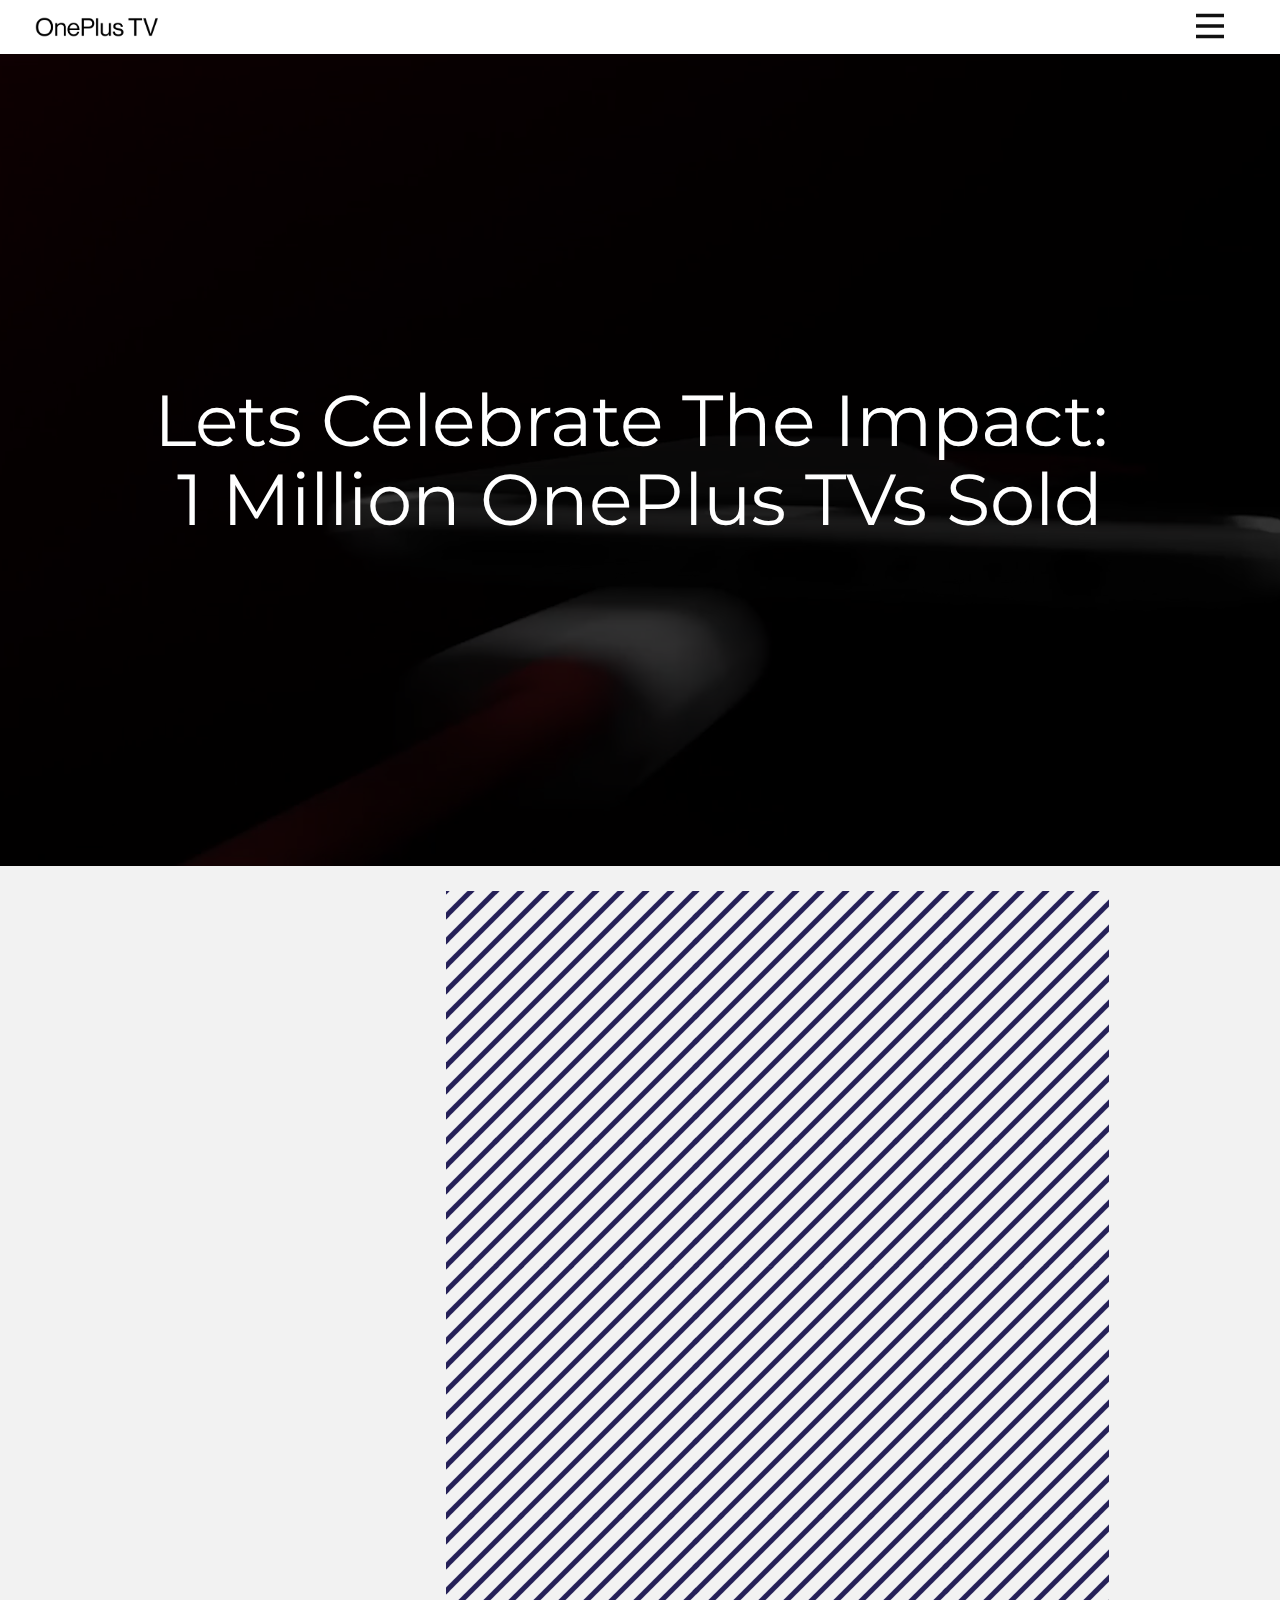
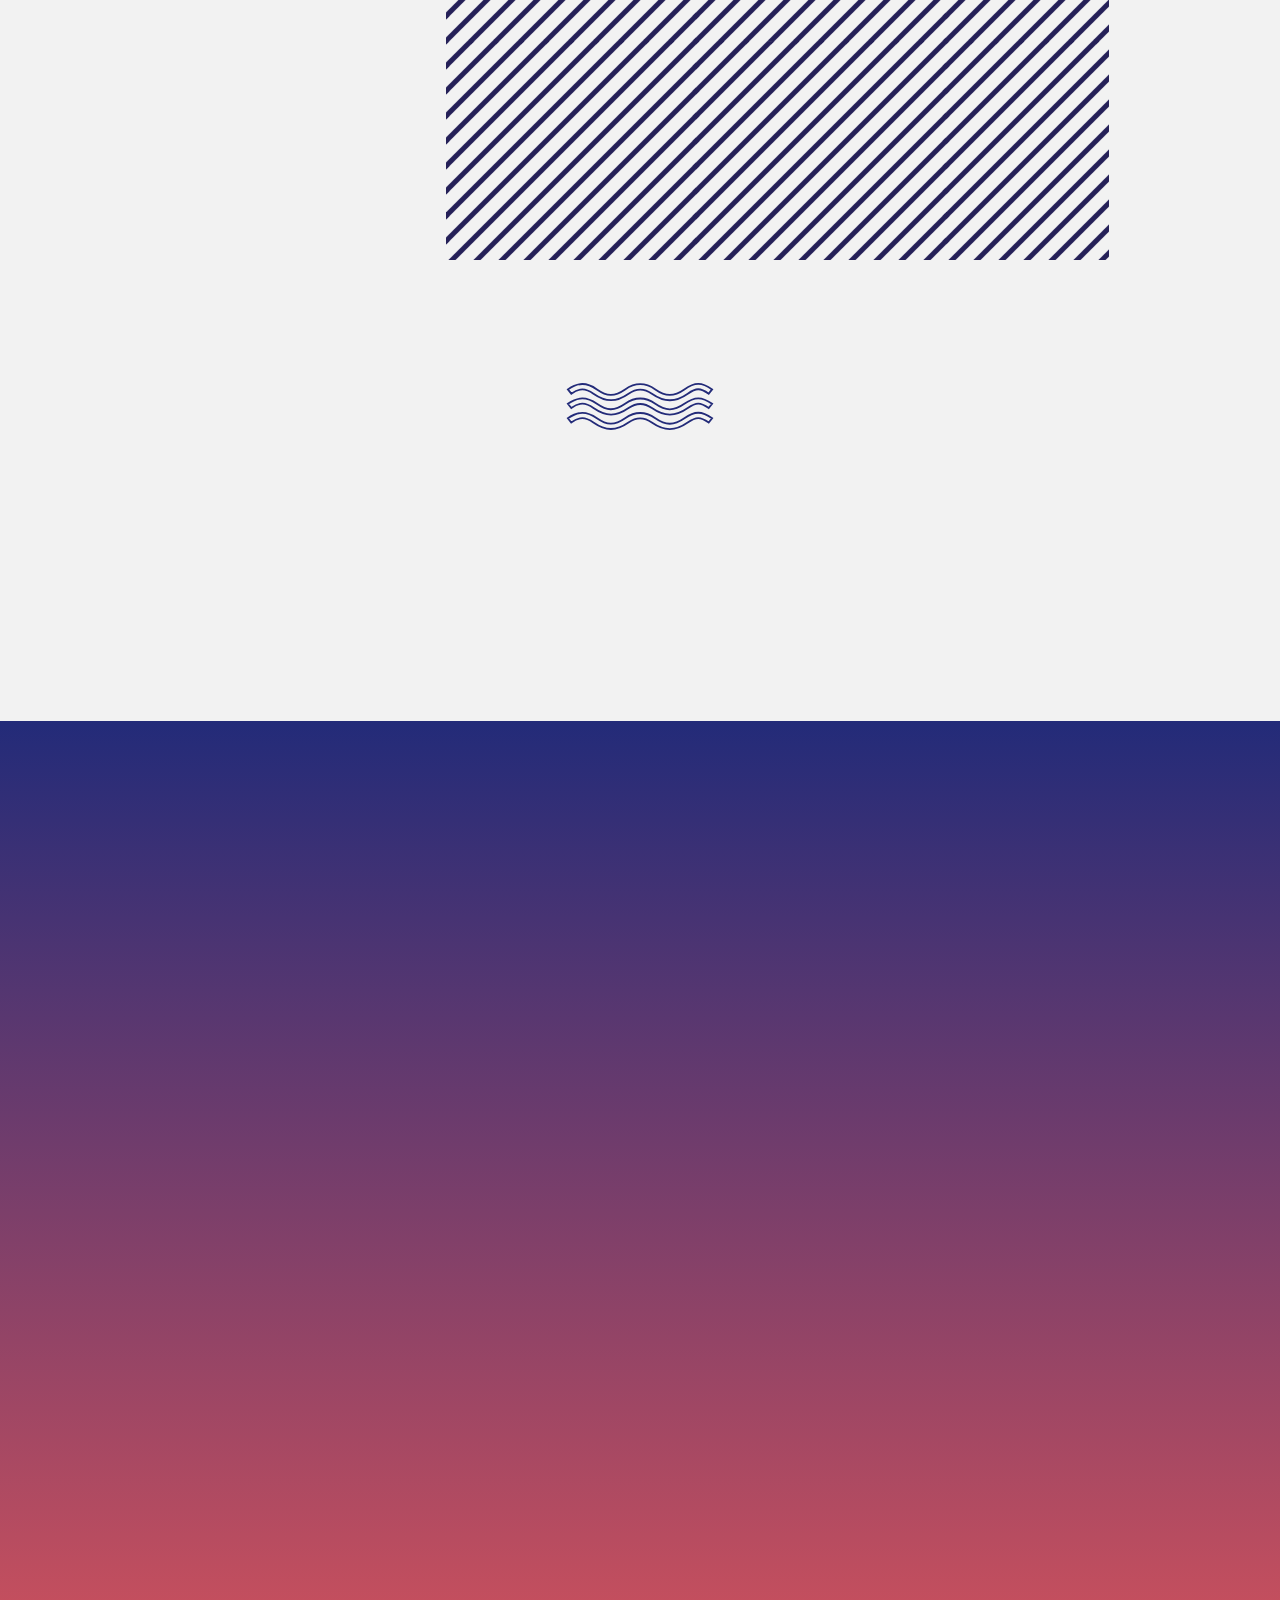
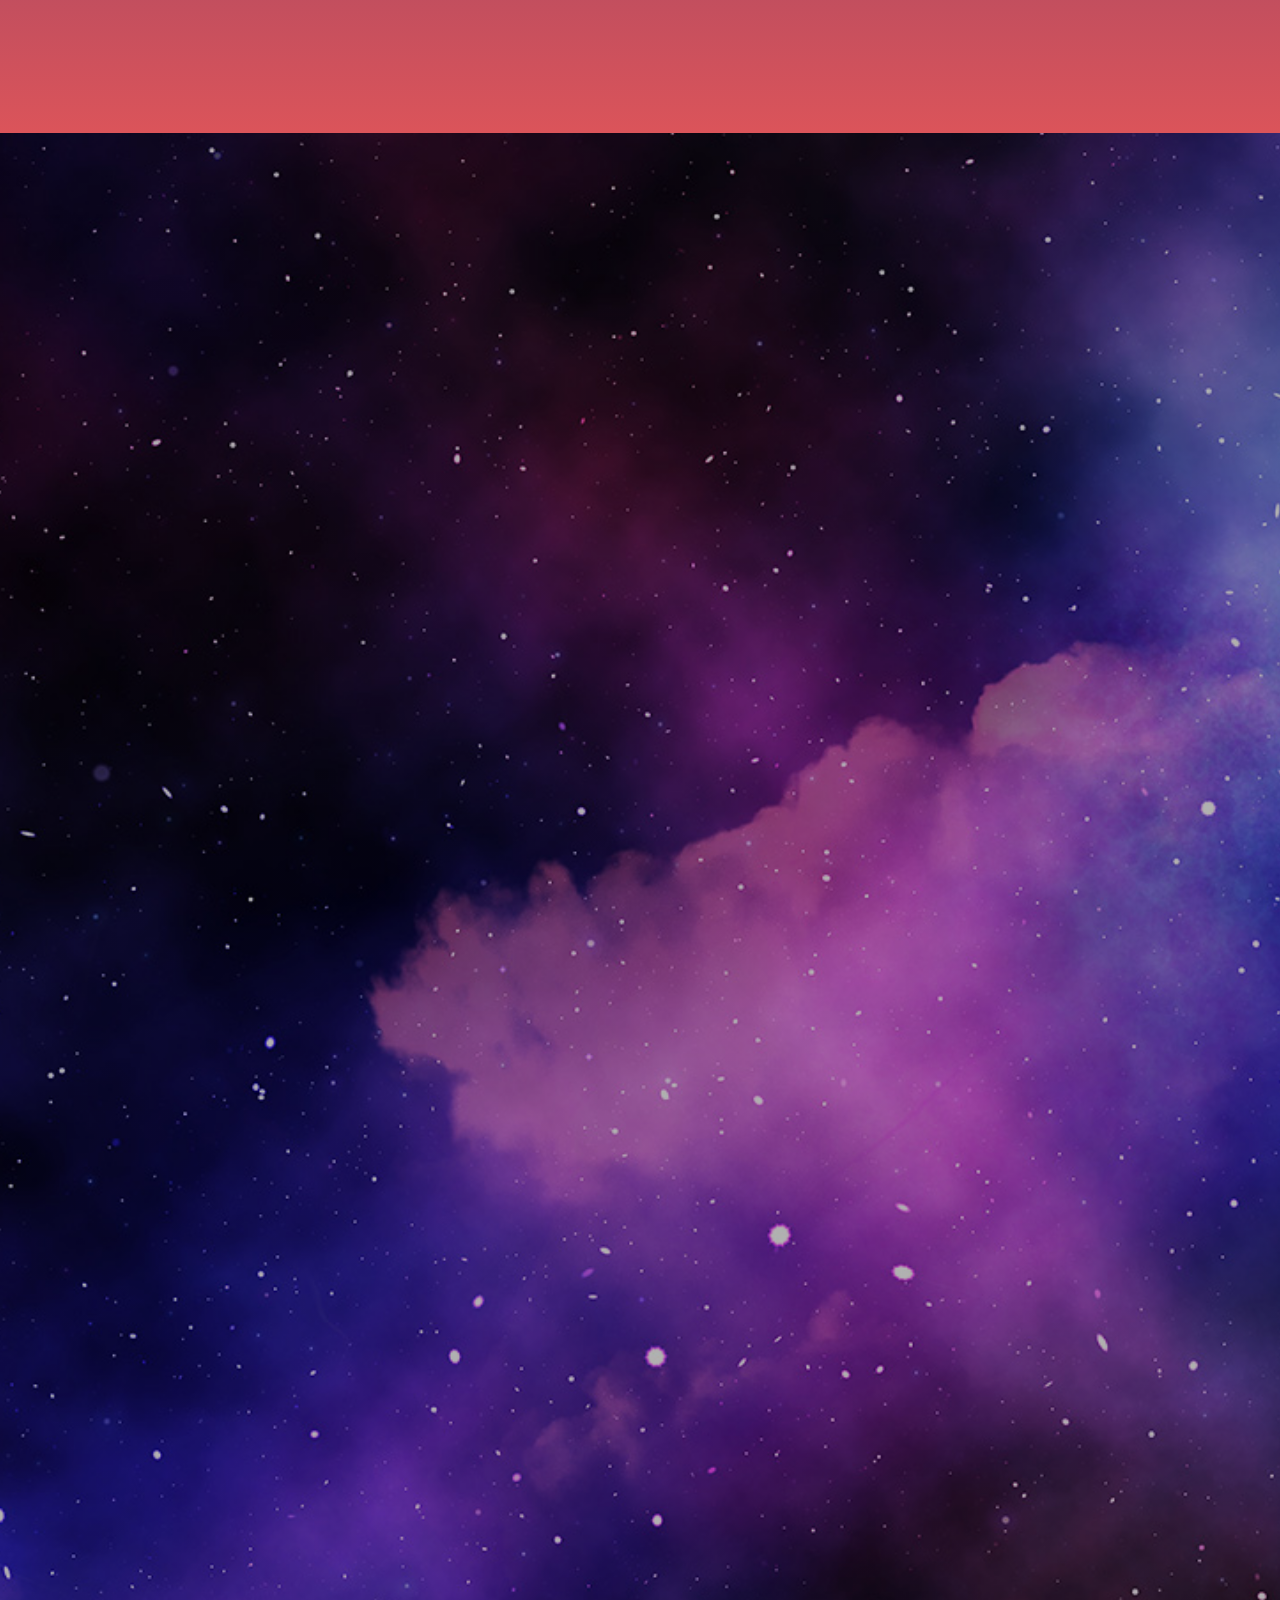
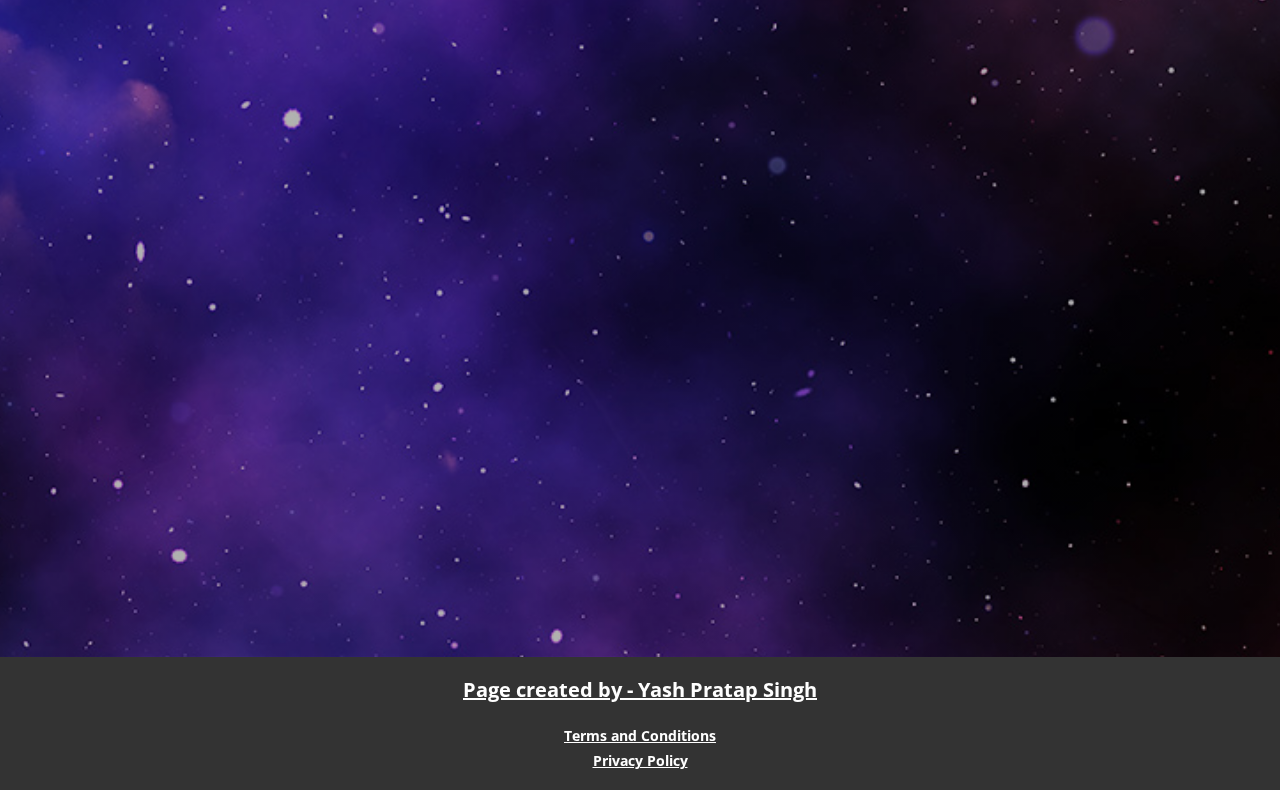
<file: index.html>
<!DOCTYPE html>
<html style="font-size: 16px;"><head>
    <meta name="viewport" content="width=device-width, initial-scale=1.0">
    <meta charset="utf-8">
    <meta name="keywords" content="OnePlus, TV, contest, million sales, oneplus, oneplus tv">
    <meta name="description" content="OnePlus TV hit 1 Million sales all over India, uniting several homes and families, and became a part of many movie nights and get-togethers.&nbsp;
A Television is the modern fireplace of a smart and connected family, where people gather to have fun and spend leisure time and we are proud to say that we have had a part in upgrading the entertainment experience of a million customers in India.&nbsp;
Now it's time to payback for the love from our highly supportive and brilliant community.&nbsp;">
    <meta name="page_type" content="np-template-header-footer-from-plugin">
    <title>One Million OnePlus TVs</title>
    <link rel="stylesheet" href="nicepage.css" media="screen">
<link rel="stylesheet" href="One-Million-OnePlus-TVs.css" media="screen">
    <script class="u-script" type="text/javascript" src="jquery.js" defer=""></script>
    <script class="u-script" type="text/javascript" src="nicepage.js" defer=""></script>
    <meta name="generator" content="Nicepage 4.8.2, nicepage.com">
    <meta property="og:title" content="OnePlus TV One Million Contest">
    <meta property="og:image" content="images/Screenshot2022-04-20070836.png">
    <link id="u-theme-google-font" rel="stylesheet" href="https://fonts.googleapis.com/css?family=Montserrat:100,100i,200,200i,300,300i,400,400i,500,500i,600,600i,700,700i,800,800i,900,900i|Open+Sans:300,300i,400,400i,500,500i,600,600i,700,700i,800,800i">
    <link id="u-page-google-font" rel="stylesheet" href="https://fonts.googleapis.com/css?family=Montserrat:100,100i,200,200i,300,300i,400,400i,500,500i,600,600i,700,700i,800,800i,900,900i|Montserrat:100,100i,200,200i,300,300i,400,400i,500,500i,600,600i,700,700i,800,800i,900,900i">
    
    
    
    
    
    <script type="application/ld+json">{
		"@context": "http://schema.org",
		"@type": "Organization",
		"name": "",
		"logo": "images/OnePlusTVLogo.png"
}</script>
    <meta name="theme-color" content="#232b79">
    <meta property="og:description" content="OnePlus TV hit 1 Million sales all over India, uniting several homes and families, and became a part of many movie nights and get-togethers.&nbsp;
A Television is the modern fireplace of a smart and connected family, where people gather to have fun and spend leisure time and we are proud to say that we have had a part in upgrading the entertainment experience of a million customers in India.&nbsp;
Now it's time to payback for the love from our highly supportive and brilliant community.&nbsp;">
    <meta property="og:type" content="website">
  </head>
  <body data-home-page="One-Million-OnePlus-TVs.html" data-home-page-title="One Million OnePlus TVs" class="u-body u-xl-mode"><header class="u-clearfix u-header" id="sec-a184"><div class="u-clearfix u-sheet u-sheet-1">
        <nav class="u-menu u-menu-one-level u-offcanvas u-offcanvas-shift u-menu-1" data-responsive-from="XL">
          <div class="menu-collapse" style="font-size: 1rem; letter-spacing: 0px; font-weight: 700; text-transform: uppercase;">
            <a class="u-button-style u-custom-active-border-color u-custom-active-color u-custom-border u-custom-border-color u-custom-borders u-custom-hover-border-color u-custom-hover-color u-custom-left-right-menu-spacing u-custom-padding-bottom u-custom-text-active-color u-custom-text-color u-custom-text-hover-color u-custom-top-bottom-menu-spacing u-nav-link u-text-active-palette-1-base u-text-hover-palette-2-base" href="#" style="font-size: calc(1em + 12px); padding: 6px 8px;">
              <svg class="u-svg-link" viewBox="0 0 24 24"><use xmlns:xlink="http://www.w3.org/1999/xlink" xlink:href="#menu-hamburger"></use></svg>
              <svg class="u-svg-content" version="1.1" id="menu-hamburger" viewBox="0 0 16 16" x="0px" y="0px" xmlns:xlink="http://www.w3.org/1999/xlink" xmlns="http://www.w3.org/2000/svg"><g><rect y="1" width="16" height="2"></rect><rect y="7" width="16" height="2"></rect><rect y="13" width="16" height="2"></rect>
</g></svg>
            </a>
          </div>
          <div class="u-custom-menu u-nav-container">
            <ul class="u-nav u-spacing-30 u-unstyled u-nav-1"><li class="u-nav-item"><a class="u-border-2 u-border-active-palette-1-base u-border-grey-90 u-border-hover-palette-1-base u-border-no-left u-border-no-right u-border-no-top u-button-style u-nav-link u-text-active-palette-1-base u-text-grey-90 u-text-hover-palette-1-base" href="One-Million-OnePlus-TVs.html" style="padding: 10px 0px;">One Million OnePlus TVs</a>
</li><li class="u-nav-item"><a class="u-border-2 u-border-active-palette-1-base u-border-grey-90 u-border-hover-palette-1-base u-border-no-left u-border-no-right u-border-no-top u-button-style u-nav-link u-text-active-palette-1-base u-text-grey-90 u-text-hover-palette-1-base" href="One-Million-OnePlus-TVs.html#sec-227e" data-page-id="85130137" style="padding: 10px 0px;">Our Legacy</a>
</li><li class="u-nav-item"><a class="u-border-2 u-border-active-palette-1-base u-border-grey-90 u-border-hover-palette-1-base u-border-no-left u-border-no-right u-border-no-top u-button-style u-nav-link u-text-active-palette-1-base u-text-grey-90 u-text-hover-palette-1-base" href="One-Million-OnePlus-TVs.html#carousel_4b76" data-page-id="85130137" style="padding: 10px 2px 10px 0px;">Participate</a>
</li></ul>
          </div>
          <div class="u-custom-menu u-nav-container-collapse">
            <div class="u-black u-container-style u-inner-container-layout u-opacity u-opacity-95 u-sidenav">
              <div class="u-inner-container-layout u-sidenav-overflow">
                <div class="u-menu-close"></div>
                <ul class="u-align-center u-nav u-popupmenu-items u-unstyled u-nav-2"><li class="u-nav-item"><a class="u-button-style u-nav-link" href="One-Million-OnePlus-TVs.html">One Million OnePlus TVs</a>
</li><li class="u-nav-item"><a class="u-button-style u-nav-link" href="One-Million-OnePlus-TVs.html#sec-227e" data-page-id="85130137">Our Legacy</a>
</li><li class="u-nav-item"><a class="u-button-style u-nav-link" href="One-Million-OnePlus-TVs.html#carousel_4b76" data-page-id="85130137">Participate</a>
</li></ul>
              </div>
            </div>
            <div class="u-black u-menu-overlay u-opacity u-opacity-70"></div>
          </div>
        </nav>
        <a href="https://www.oneplus.in/tv" class="u-image u-logo u-image-1" data-image-width="1362" data-image-height="288" title="oneplustv" target="_blank">
          <img src="images/OnePlusTVLogo.png" class="u-logo-image u-logo-image-1">
        </a>
      </div></header> 
    <section class="u-align-center u-clearfix u-shading u-uploaded-video u-video u-section-1" id="carousel_5ad0" src="">
      <div class="u-background-video u-expanded" style="filter: brightness(0.2);">
        <div class="embed-responsive">
          <video class="embed-responsive-item" data-autoplay="1" loop="" muted="" autoplay="autoplay" playsinline="">
            <source src="files/rcc_pc.mp4" type="video/mp4">
            <p>Your browser does not support HTML5 video.</p>
          </video>
        </div>
      </div>
      <div class="u-clearfix u-sheet u-valign-middle u-sheet-1">
        <h1 class="infinite u-custom-font u-font-montserrat u-text u-title u-text-1"> Lets Celebrate The Impact:&nbsp;<br>1 Million OnePlus TVs Sold
        </h1>
      </div>
    </section>
    <section class="u-align-right u-clearfix u-grey-5 u-section-2" id="sec-227e">
      <div class="u-clearfix u-sheet u-sheet-1">
        <div class="u-align-left u-container-style u-group u-image u-image-tiles u-image-1">
          <div class="u-container-layout u-container-layout-1"></div>
        </div>
        <div class="u-list u-list-1">
          <div class="u-repeater u-repeater-1">
            <div class="u-align-left u-container-style u-list-item u-radius-6 u-repeater-item u-shape-round u-white u-list-item-1" data-animation-name="customAnimationIn" data-animation-duration="1000" data-animation-direction="" data-animation-delay="250">
              <div class="u-container-layout u-similar-container u-container-layout-2">
                <h5 class="u-text u-text-default u-text-1" data-animation-name="customAnimationIn" data-animation-duration="1000" data-animation-direction=""> Dear community members</h5>
                <p class="u-text u-text-2" data-animation-name="customAnimationIn" data-animation-duration="1000">OnePlus TV hit 1 Million sales all over India, uniting several homes and families, and became a part of many movie nights and get-togethers.&nbsp;<br>A Television is the modern fireplace of a smart and connected family, where people gather to have fun and spend leisure time and we are proud to say that we have had a part in upgrading the entertainment experience of a million customers in India.&nbsp;<br><b>Now it's time to payback for the love from our highly supportive and brilliant community.&nbsp;</b>
                </p>
              </div>
            </div>
          </div>
        </div>
        <img class="u-expanded-width u-image u-image-round u-preserve-proportions u-radius-10 u-image-2" src="images/Screenshot2022-04-20070836.png?rand=5409" data-image-width="1332" data-image-height="576" data-animation-name="customAnimationIn" data-animation-duration="1000">
        <h2 class="u-align-center u-text u-text-3" data-animation-name="customAnimationIn" data-animation-duration="1000" data-animation-delay="500">Imagination and Intelligence</h2>
        <div class="u-align-center u-border-2 u-border-palette-1-base u-preserve-proportions u-shape u-shape-svg u-text-grey-5 u-shape-1">
          <svg class="u-svg-link" preserveAspectRatio="none" viewBox="0 0 160 50" style=""><use xmlns:xlink="http://www.w3.org/1999/xlink" xlink:href="#svg-7408"></use></svg>
          <svg class="u-svg-content" viewBox="-1 -1 162 52" x="0px" y="0px" id="svg-7408" style="enable-background:new 0 0 160 50;"><path d="M133,26.7c-13.9,9.7-25.8,9.7-39.8,0c-9.1-6.3-16.8-6.3-25.9,0c-13.8,9.6-25.1,9.6-38.9,0c-9.2-6.4-15.4-6.4-24.6,0L0,22
	c11.2-7.8,20.6-8.1,32.2,0c11,7.6,19,8.5,31.3,0c11.6-8.1,22.4-7.7,33.5,0c11.4,8,20.3,8.3,32.2,0c11.6-8.1,19.2-8.1,30.8,0
	l-3.8,4.7C146.9,20.2,142.3,20.2,133,26.7z M133,10.8c-13.9,9.7-25.8,9.7-39.8,0c-9.1-6.3-16.8-6.3-25.9,0
	c-13.8,9.6-25.1,9.6-38.9,0c-9.2-6.4-15.4-6.4-24.6,0L0,6.1c11.2-7.8,20.6-8.1,32.2,0c11,7.6,19,8.5,31.3,0C75.1-2,85.9-1.6,97,6.1
	c11.4,8,20.3,8.3,32.2,0C140.8-2,148.4-2,160,6.1l-3.8,4.7C146.9,4.3,142.3,4.3,133,10.8z M32.2,38c11,7.6,19,8.5,31.3,0
	c11.6-8.1,22.4-7.7,33.5,0c11.4,8,20.3,8.3,32.2,0c11.6-8.1,19.2-8.1,30.8,0l-3.8,4.7c-9.3-6.5-13.9-6.5-23.3,0
	c-13.9,9.7-25.8,9.7-39.8,0c-9.1-6.3-16.8-6.3-25.9,0c-13.8,9.6-25.1,9.6-38.9,0c-9.2-6.4-15.4-6.4-24.6,0L0,38
	C11.2,30.2,20.6,29.9,32.2,38z"></path></svg>
        </div>
        <p class="u-align-center u-text u-text-4" data-animation-name="customAnimationIn" data-animation-duration="1000" data-animation-delay="750"> Our journey began from the launch of the Q1 series in September 2019, and since then we have expanded our product line to 5 different series and launched a total of 13 TVs. All of this wouldn’t have been possible without your love and support. We have had several OnePlus TV contest in the past, including <a href="https://forums.oneplus.com/threads/design-contest-turn-your-oneplus-tv-passion-into-everyday-accessories.1468728/" class="u-active-none u-border-none u-btn u-button-style u-hover-none u-none u-text-palette-1-base u-btn-1">Merch Design contest</a>, <a href="https://forums.oneplus.com/threads/winners-announced-global-contest-shot-for-oneplus-tv-colours.1450051/" class="u-active-none u-border-none u-btn u-button-style u-hover-none u-none u-text-palette-1-base u-btn-2">Shot for OnePlus TV</a>, <a href="https://forums.oneplus.com/threads/in-only-oneplus-tv-y1s-and-y1s-edge-guessthespecs-winner-announced.1544534/" class="u-active-none u-border-none u-btn u-button-style u-hover-none u-none u-text-palette-1-base u-btn-3">#GuessTheSpecs challenge</a>, etc. and we want to continue that collaborative spirit for many more years to come.&nbsp;
        </p>
      </div>
    </section>
    <section class="u-align-center u-clearfix u-gradient u-section-3" id="carousel_082c">
      <div class="u-clearfix u-sheet u-valign-middle u-sheet-1">
        <h2 class="u-text u-text-default u-text-white u-text-1" data-animation-name="fadeIn" data-animation-duration="1000" data-animation-direction="" data-animation-delay="0"> We bring to you a contest to celebrate this feat and reward those who have supported us in this journey and will continue to express their love and ideas with us.<span style="font-size: 1rem;"></span>
        </h2>
        <h2 class="u-text u-text-2" data-animation-name="customAnimationIn" data-animation-duration="1000" data-animation-delay="500">To Participate, Download OnePlus Community App</h2>
        <div class="u-image u-image-circle u-preserve-proportions u-image-1" alt="" data-image-width="538" data-image-height="541" data-animation-name="customAnimationIn" data-animation-duration="1000" data-href="https://play.google.com/store/apps/details?id=net.oneplus.forums&amp;hl=en_IN&amp;gl=US" data-target="_blank" data-animation-delay="750"></div>
        <h2 class="u-text u-text-default u-text-3" data-animation-name="customAnimationIn" data-animation-duration="1000" data-animation-delay="1000">Or Visit The<a href="forums.oneplus.com" class="u-active-none u-border-none u-btn u-button-link u-button-style u-hover-none u-none u-text-palette-1-base u-btn-1" data-animation-name="customAnimationIn" data-animation-duration="1000" data-animation-delay="1000"> OnePlus Forum</a>
        </h2>
      </div>
    </section>
    <section class="u-align-center u-clearfix u-image u-shading u-section-4" id="carousel_4b76" data-image-width="1200" data-image-height="1200">
      <div class="u-clearfix u-sheet u-sheet-1">
        <div class="u-clearfix u-expanded-width u-layout-wrap u-layout-wrap-1">
          <div class="u-layout">
            <div class="u-layout-col">
              <div class="u-align-left u-container-style u-layout-cell u-opacity u-opacity-80 u-radius-30 u-shape-round u-size-60 u-white u-layout-cell-1" data-animation-name="customAnimationIn" data-animation-duration="1000" data-animation-direction="">
                <div class="u-container-layout u-container-layout-1">
                  <h2 class="u-text u-text-default u-text-1">For existing OnePlus TV users -</h2>
                  <h4 class="u-align-center u-text u-text-custom-color-1 u-text-2"><b>Share what you love in your OnePlus TV, what made you choose OnePlus TV over others and what’s that feature or unique thing which makes OnePlus TVs stand out from the competition </b>
                  </h4>
                  <h4 class="u-align-left u-text u-text-3"><u>How to participate</u> -
                  </h4>
                  <p class="u-align-left u-text u-text-4">For those who own OnePlus TVs, post your answer below and you can be unique in answering by using photos/illustrations/video or sharing some memorable moment you have had with OnePlus TV.</p>
                  <h4 class="u-align-left u-text u-text-5"><u>Rules</u> -
                  </h4>
                  <ul class="u-align-left u-text u-text-6">
                    <li>Duplicate entries or plagiarism will lead to disqualification</li>
                    <li>If selected, you will be asked to fill a form to verify your order ID.&nbsp;</li>
                    <li>If any user fails to verify their order details after being selected then their entry will be disqualified and the next best entry will be chosen.</li>
                    <li>10 Winners will be chosen on the basis of the creativity and uniqueness of their answer.</li>
                    <li>If a user owns more than 1 OnePlus TV, then they are allowed to post according to the number of TVs they have (for eg. if a user has 2 OPTVs, then they can enter the contest twice).<br>
                    </li>
                  </ul>
                  <h4 class="u-align-left u-text u-text-7"><u>Prizes</u> -
                  </h4>
                  <p class="u-align-left u-text u-text-default u-text-8"><b>Top 10</b> unique entries will get [OnePlus Accessory]
                  </p>
                </div>
              </div>
            </div>
          </div>
        </div>
        <h2 class="u-text u-text-body-alt-color u-text-default u-text-9" data-animation-name="customAnimationIn" data-animation-duration="1000"> Don’t have a OnePlus TV?&nbsp;<br>
        </h2>
        <p class="u-text u-text-default u-text-10" data-animation-name="customAnimationIn" data-animation-duration="1000"> Don’t worry, we have something for you too, keep on reading ;)</p>
        <div class="u-clearfix u-expanded-width u-layout-wrap u-layout-wrap-2">
          <div class="u-layout">
            <div class="u-layout-col">
              <div class="u-align-left u-container-style u-layout-cell u-opacity u-opacity-80 u-radius-30 u-shape-round u-size-60 u-white u-layout-cell-2" data-animation-name="customAnimationIn" data-animation-duration="1000" data-animation-direction="X" data-animation-delay="1250">
                <div class="u-container-layout u-container-layout-2">
                  <h2 class="u-text u-text-default u-text-11"> For users without OnePlus TV -</h2>
                  <h4 class="u-align-center u-text u-text-12">
                    <span class="u-text-custom-color-1"><b>Share what what according to you helped OnePlus TVs reach this astonishing sales volume</b>
                      <br><b>or</b>
                      <br><b>Share what can be improved in the existing OnePlus TV lineup to reach the next million</b>
                    </span>
                    <br>
                  </h4>
                  <h4 class="u-align-left u-text u-text-13"><u>How to participate</u> -
                  </h4>
                  <p class="u-align-left u-text u-text-14">For users who don’t own a OnePlus TV, post your answer below and you can be unique in answering by using photos/illustrations/video to express your ideas and opinions or sharing some instances where you think OnePlus TVs have proven to be different, in campaigns, advertising, features, design, etc.</p>
                  <h4 class="u-align-left u-text u-text-15"><u>Rules</u> -
                  </h4>
                  <ul class="u-align-left u-text u-text-16">
                    <li>Duplicate entries or plagiarism will lead to disqualification</li>
                    <li>10 Winners will be chosen&nbsp;randomly if their entries are valid.</li>
                    <li>One user can only post 1 entry<br>
                    </li>
                  </ul>
                  <h4 class="u-align-left u-text u-text-17"><u>Prizes</u> -
                  </h4>
                  <p class="u-align-left u-text u-text-default u-text-18"><b>Top 10</b> unique entries will get [OnePlus Accessory]
                  </p>
                </div>
              </div>
            </div>
          </div>
        </div>
      </div>
    </section>
    
    
    <footer class="u-align-center u-clearfix u-footer u-grey-80 u-footer" id="sec-b796"><div class="u-clearfix u-sheet u-sheet-1">
        <p class="u-align-center u-large-text u-text u-text-variant u-text-1"><b><u>Page created by - Yash Pratap Singh</u></b>
        </p>
        <p class="u-align-center u-small-text u-text u-text-variant u-text-2"><b><u>Terms and Conditions</u></b>
          <br><b><u>Privacy Policy</u></b>
        </p>
      </div></footer>
    <span style="height: 64px; width: 64px; margin-left: 0px; margin-right: auto; margin-top: 0px; background-image: linear-gradient(#232b79, #ff0000); right: 20px; bottom: 20px; padding: 20px; box-shadow: 5px 5px 20px 0 rgba(0,0,0,0.4);" class="u-back-to-top u-gradient u-icon u-icon-circle u-opacity u-opacity-60 u-spacing-15" data-href="#">
        <svg class="u-svg-link" preserveAspectRatio="xMidYMin slice" viewBox="0 0 551.13 551.13"><use xmlns:xlink="http://www.w3.org/1999/xlink" xlink:href="#svg-1d98"></use></svg>
        <svg class="u-svg-content" enable-background="new 0 0 551.13 551.13" viewBox="0 0 551.13 551.13" xmlns="http://www.w3.org/2000/svg" id="svg-1d98"><path d="m275.565 189.451 223.897 223.897h51.668l-275.565-275.565-275.565 275.565h51.668z"></path></svg>
    </span>
  
</body></html>
</file>
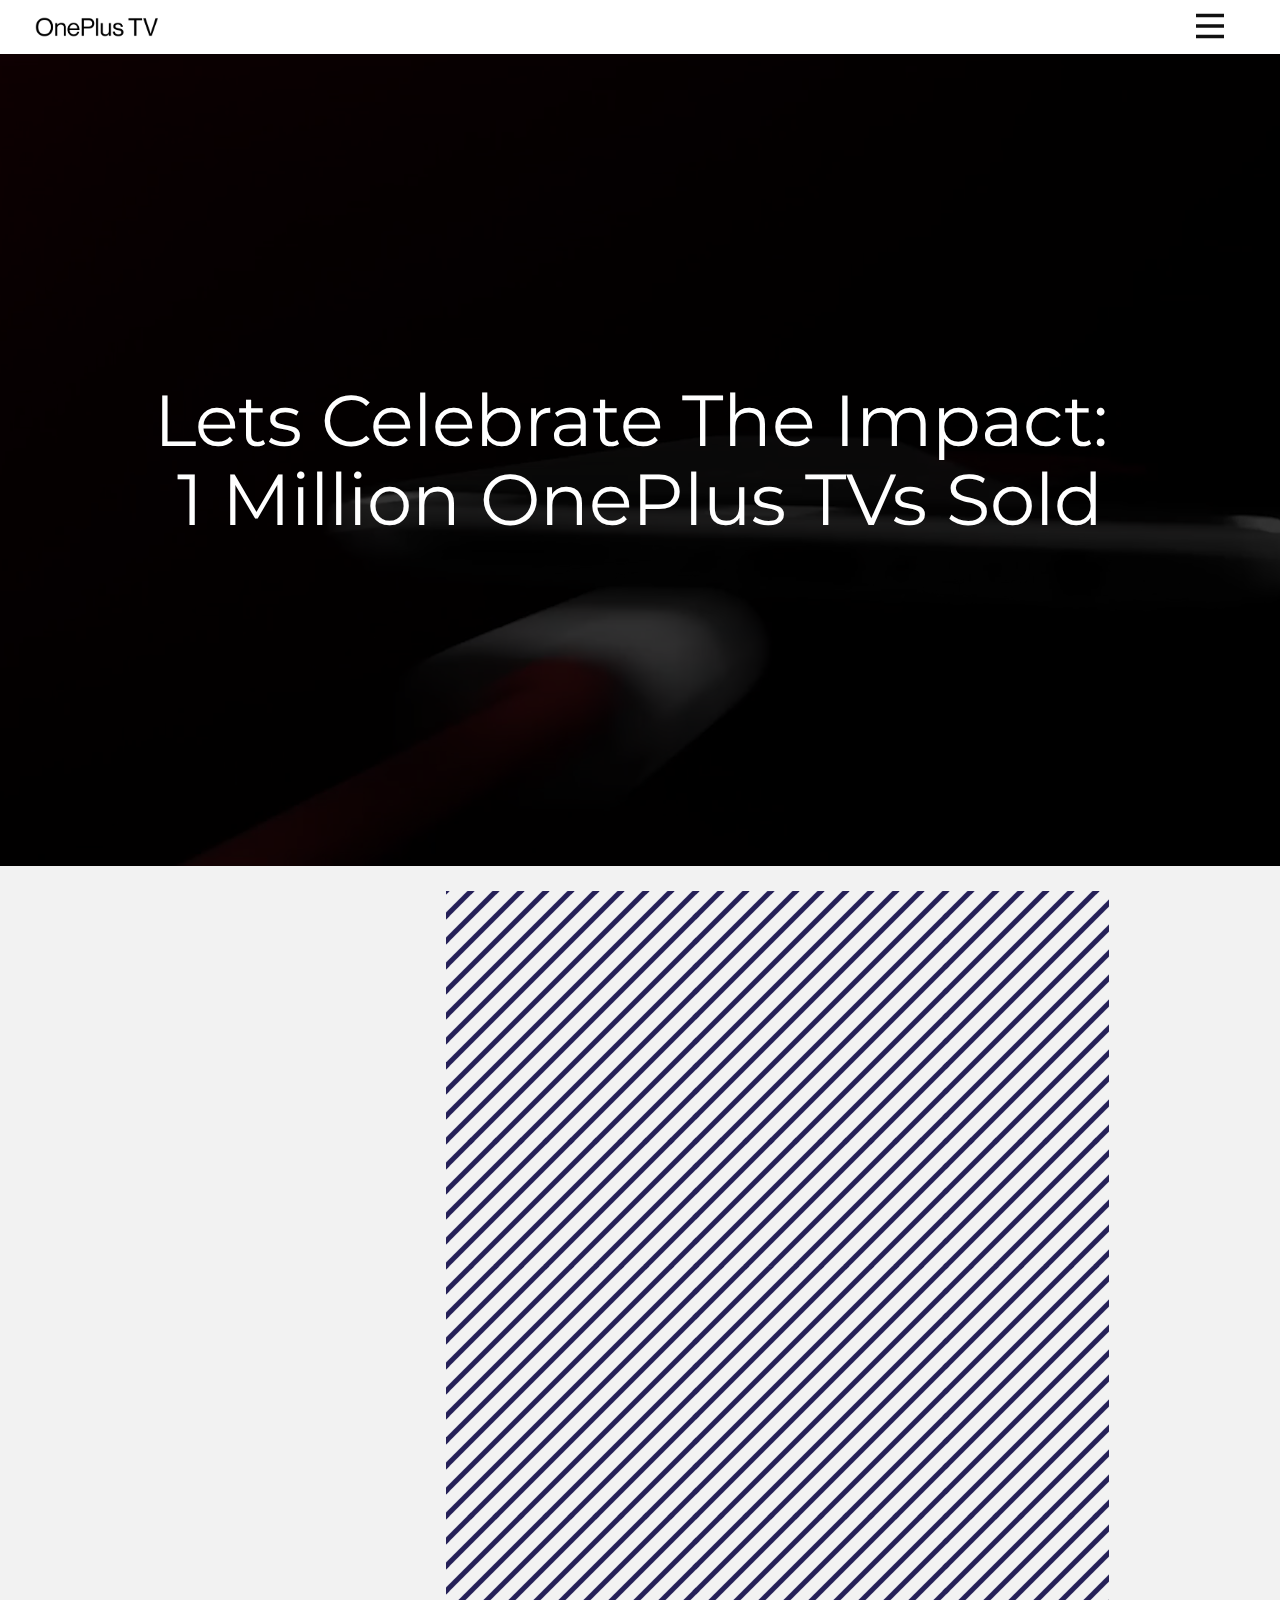
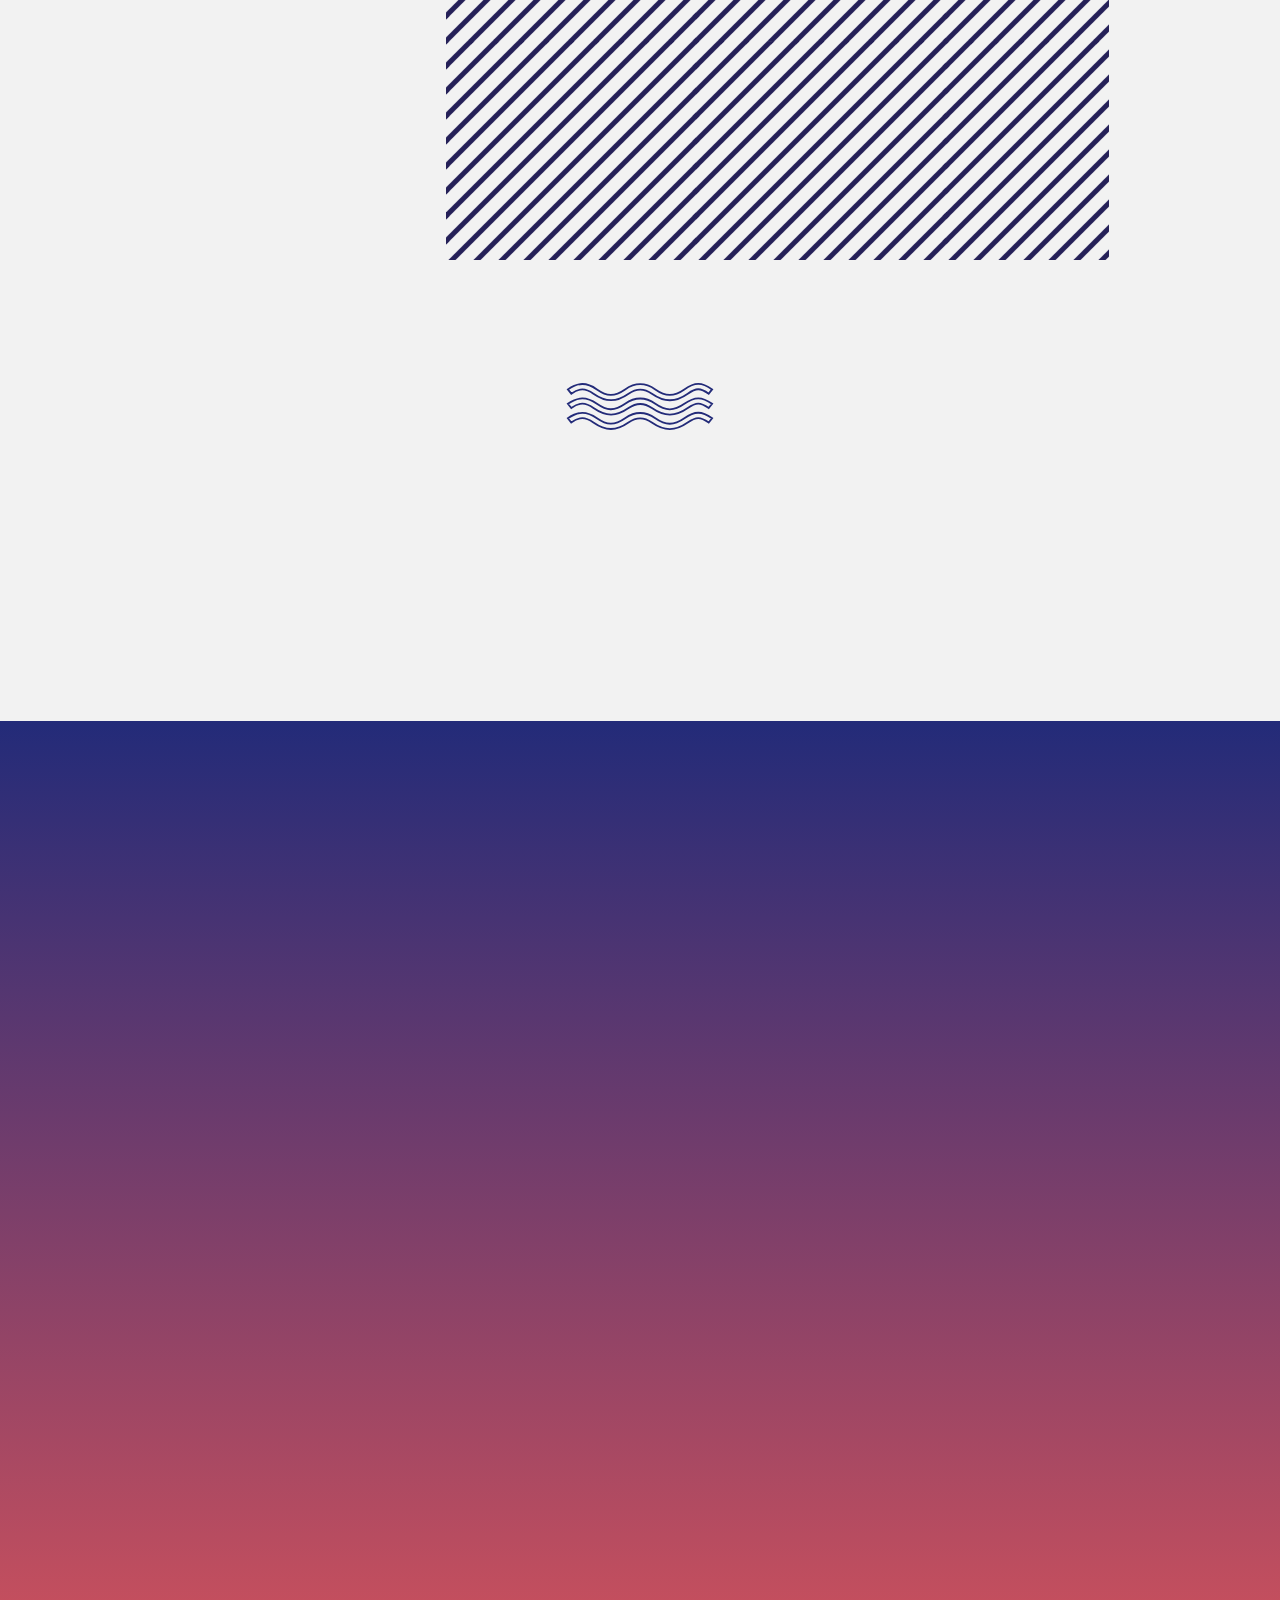
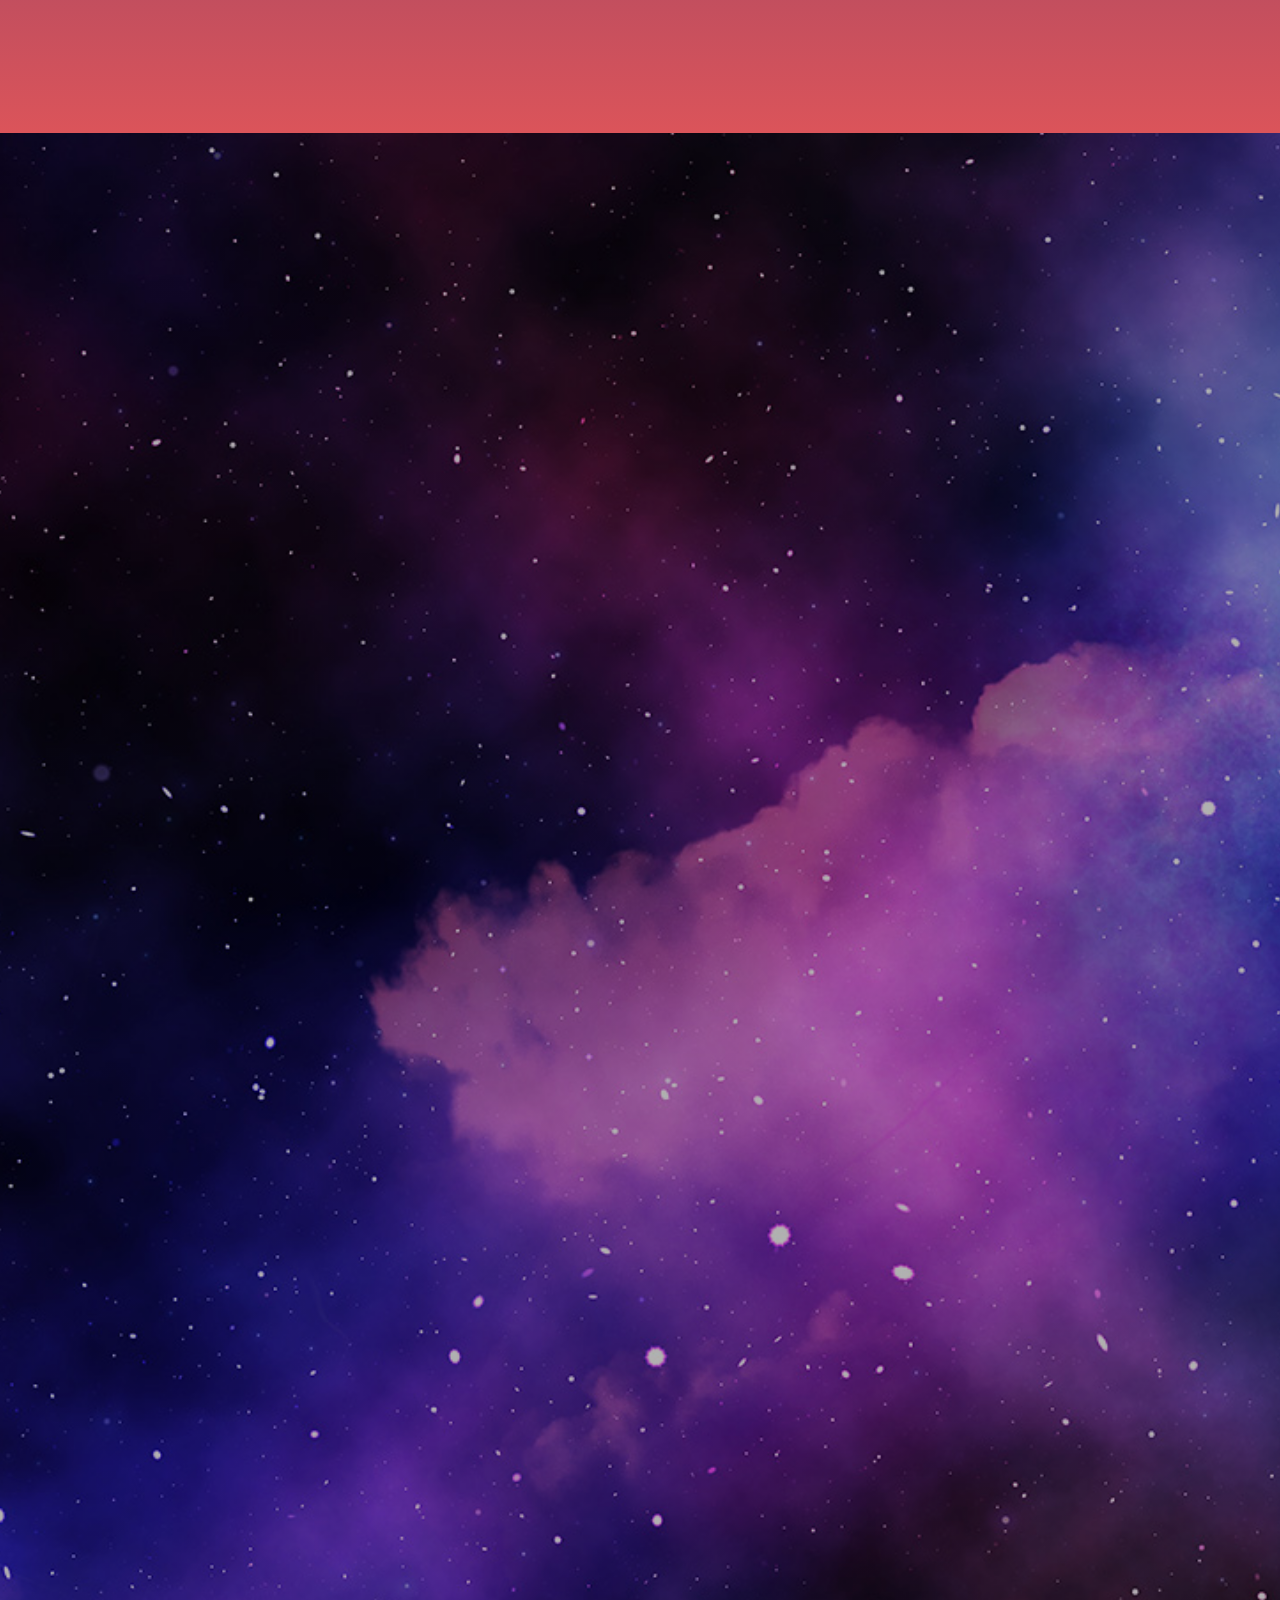
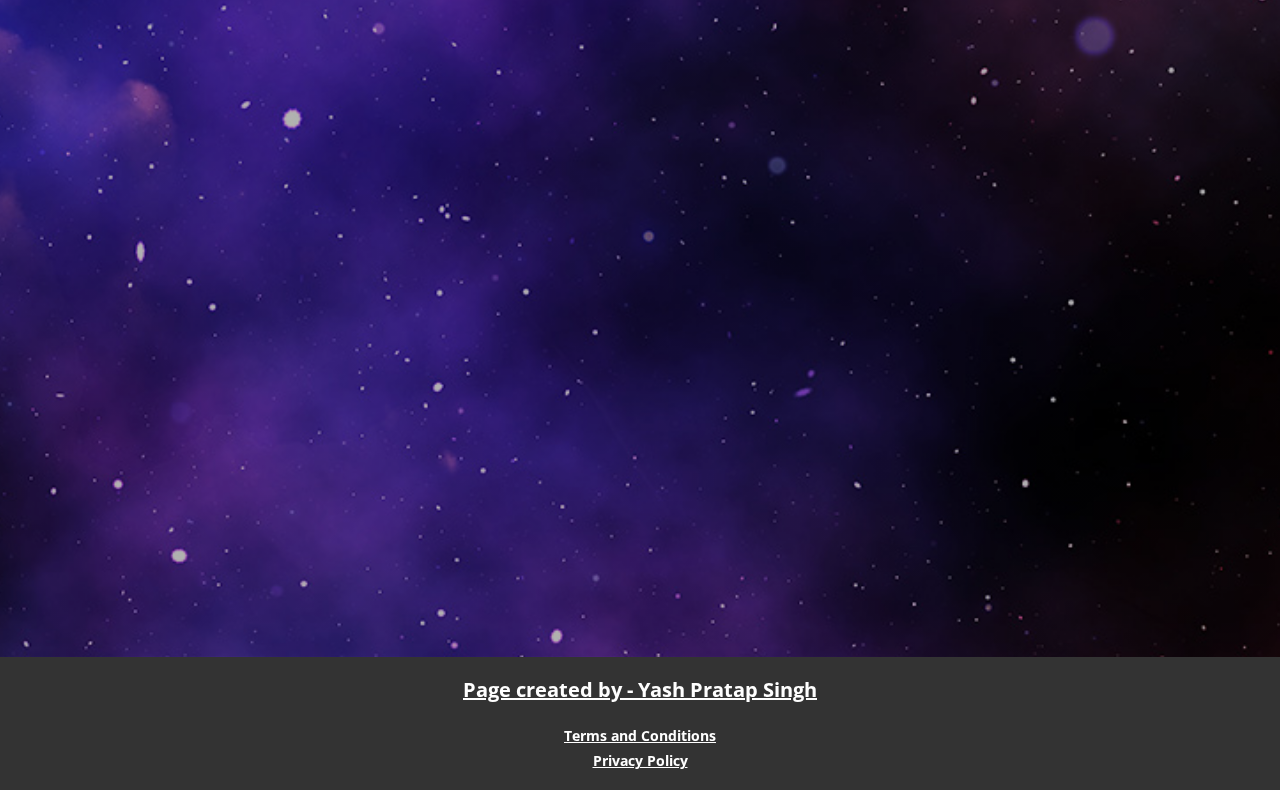
<file: One-Million-OnePlus-TVs.html>
<!DOCTYPE html>
<html style="font-size: 16px;"><head>
    <meta name="viewport" content="width=device-width, initial-scale=1.0">
    <meta charset="utf-8">
    <meta name="keywords" content="OnePlus, TV, contest, million sales, oneplus, oneplus tv">
    <meta name="description" content="OnePlus TV hit 1 Million sales all over India, uniting several homes and families, and became a part of many movie nights and get-togethers.&nbsp;
A Television is the modern fireplace of a smart and connected family, where people gather to have fun and spend leisure time and we are proud to say that we have had a part in upgrading the entertainment experience of a million customers in India.&nbsp;
Now it's time to payback for the love from our highly supportive and brilliant community.&nbsp;">
    <meta name="page_type" content="np-template-header-footer-from-plugin">
    <title>One Million OnePlus TVs</title>
    <link rel="stylesheet" href="nicepage.css" media="screen">
<link rel="stylesheet" href="One-Million-OnePlus-TVs.css" media="screen">
    <script class="u-script" type="text/javascript" src="jquery.js" defer=""></script>
    <script class="u-script" type="text/javascript" src="nicepage.js" defer=""></script>
    <meta name="generator" content="Nicepage 4.8.2, nicepage.com">
    <meta property="og:title" content="OnePlus TV One Million Contest">
    <meta property="og:image" content="images/Screenshot2022-04-20070836.png">
    <link id="u-theme-google-font" rel="stylesheet" href="https://fonts.googleapis.com/css?family=Montserrat:100,100i,200,200i,300,300i,400,400i,500,500i,600,600i,700,700i,800,800i,900,900i|Open+Sans:300,300i,400,400i,500,500i,600,600i,700,700i,800,800i">
    <link id="u-page-google-font" rel="stylesheet" href="https://fonts.googleapis.com/css?family=Montserrat:100,100i,200,200i,300,300i,400,400i,500,500i,600,600i,700,700i,800,800i,900,900i|Montserrat:100,100i,200,200i,300,300i,400,400i,500,500i,600,600i,700,700i,800,800i,900,900i">
    
    
    
    
    
    <script type="application/ld+json">{
		"@context": "http://schema.org",
		"@type": "Organization",
		"name": "",
		"logo": "images/OnePlusTVLogo.png"
}</script>
    <meta name="theme-color" content="#232b79">
    <meta property="og:description" content="OnePlus TV hit 1 Million sales all over India, uniting several homes and families, and became a part of many movie nights and get-togethers.&nbsp;
A Television is the modern fireplace of a smart and connected family, where people gather to have fun and spend leisure time and we are proud to say that we have had a part in upgrading the entertainment experience of a million customers in India.&nbsp;
Now it's time to payback for the love from our highly supportive and brilliant community.&nbsp;">
    <meta property="og:type" content="website">
  </head>
  <body class="u-body u-xl-mode"><header class="u-clearfix u-header" id="sec-a184"><div class="u-clearfix u-sheet u-sheet-1">
        <nav class="u-menu u-menu-one-level u-offcanvas u-offcanvas-shift u-menu-1" data-responsive-from="XL">
          <div class="menu-collapse" style="font-size: 1rem; letter-spacing: 0px; font-weight: 700; text-transform: uppercase;">
            <a class="u-button-style u-custom-active-border-color u-custom-active-color u-custom-border u-custom-border-color u-custom-borders u-custom-hover-border-color u-custom-hover-color u-custom-left-right-menu-spacing u-custom-padding-bottom u-custom-text-active-color u-custom-text-color u-custom-text-hover-color u-custom-top-bottom-menu-spacing u-nav-link u-text-active-palette-1-base u-text-hover-palette-2-base" href="#" style="font-size: calc(1em + 12px); padding: 6px 8px;">
              <svg class="u-svg-link" viewBox="0 0 24 24"><use xmlns:xlink="http://www.w3.org/1999/xlink" xlink:href="#menu-hamburger"></use></svg>
              <svg class="u-svg-content" version="1.1" id="menu-hamburger" viewBox="0 0 16 16" x="0px" y="0px" xmlns:xlink="http://www.w3.org/1999/xlink" xmlns="http://www.w3.org/2000/svg"><g><rect y="1" width="16" height="2"></rect><rect y="7" width="16" height="2"></rect><rect y="13" width="16" height="2"></rect>
</g></svg>
            </a>
          </div>
          <div class="u-custom-menu u-nav-container">
            <ul class="u-nav u-spacing-30 u-unstyled u-nav-1"><li class="u-nav-item"><a class="u-border-2 u-border-active-palette-1-base u-border-grey-90 u-border-hover-palette-1-base u-border-no-left u-border-no-right u-border-no-top u-button-style u-nav-link u-text-active-palette-1-base u-text-grey-90 u-text-hover-palette-1-base" href="One-Million-OnePlus-TVs.html" style="padding: 10px 0px;">One Million OnePlus TVs</a>
</li><li class="u-nav-item"><a class="u-border-2 u-border-active-palette-1-base u-border-grey-90 u-border-hover-palette-1-base u-border-no-left u-border-no-right u-border-no-top u-button-style u-nav-link u-text-active-palette-1-base u-text-grey-90 u-text-hover-palette-1-base" href="One-Million-OnePlus-TVs.html#sec-227e" data-page-id="85130137" style="padding: 10px 0px;">Our Legacy</a>
</li><li class="u-nav-item"><a class="u-border-2 u-border-active-palette-1-base u-border-grey-90 u-border-hover-palette-1-base u-border-no-left u-border-no-right u-border-no-top u-button-style u-nav-link u-text-active-palette-1-base u-text-grey-90 u-text-hover-palette-1-base" href="One-Million-OnePlus-TVs.html#carousel_4b76" data-page-id="85130137" style="padding: 10px 2px 10px 0px;">Participate</a>
</li></ul>
          </div>
          <div class="u-custom-menu u-nav-container-collapse">
            <div class="u-black u-container-style u-inner-container-layout u-opacity u-opacity-95 u-sidenav">
              <div class="u-inner-container-layout u-sidenav-overflow">
                <div class="u-menu-close"></div>
                <ul class="u-align-center u-nav u-popupmenu-items u-unstyled u-nav-2"><li class="u-nav-item"><a class="u-button-style u-nav-link" href="One-Million-OnePlus-TVs.html">One Million OnePlus TVs</a>
</li><li class="u-nav-item"><a class="u-button-style u-nav-link" href="One-Million-OnePlus-TVs.html#sec-227e" data-page-id="85130137">Our Legacy</a>
</li><li class="u-nav-item"><a class="u-button-style u-nav-link" href="One-Million-OnePlus-TVs.html#carousel_4b76" data-page-id="85130137">Participate</a>
</li></ul>
              </div>
            </div>
            <div class="u-black u-menu-overlay u-opacity u-opacity-70"></div>
          </div>
        </nav>
        <a href="https://www.oneplus.in/tv" class="u-image u-logo u-image-1" data-image-width="1362" data-image-height="288" title="oneplustv" target="_blank">
          <img src="images/OnePlusTVLogo.png" class="u-logo-image u-logo-image-1">
        </a>
      </div></header> 
    <section class="u-align-center u-clearfix u-shading u-uploaded-video u-video u-section-1" id="carousel_5ad0" src="">
      <div class="u-background-video u-expanded" style="filter: brightness(0.2);">
        <div class="embed-responsive">
          <video class="embed-responsive-item" data-autoplay="1" loop="" muted="" autoplay="autoplay" playsinline="">
            <source src="files/rcc_pc.mp4" type="video/mp4">
            <p>Your browser does not support HTML5 video.</p>
          </video>
        </div>
      </div>
      <div class="u-clearfix u-sheet u-valign-middle u-sheet-1">
        <h1 class="infinite u-custom-font u-font-montserrat u-text u-title u-text-1"> Lets Celebrate The Impact:&nbsp;<br>1 Million OnePlus TVs Sold
        </h1>
      </div>
    </section>
    <section class="u-align-right u-clearfix u-grey-5 u-section-2" id="sec-227e">
      <div class="u-clearfix u-sheet u-sheet-1">
        <div class="u-align-left u-container-style u-group u-image u-image-tiles u-image-1">
          <div class="u-container-layout u-container-layout-1"></div>
        </div>
        <div class="u-list u-list-1">
          <div class="u-repeater u-repeater-1">
            <div class="u-align-left u-container-style u-list-item u-radius-6 u-repeater-item u-shape-round u-white u-list-item-1" data-animation-name="customAnimationIn" data-animation-duration="1000" data-animation-direction="" data-animation-delay="250">
              <div class="u-container-layout u-similar-container u-container-layout-2">
                <h5 class="u-text u-text-default u-text-1" data-animation-name="customAnimationIn" data-animation-duration="1000" data-animation-direction=""> Dear community members</h5>
                <p class="u-text u-text-2" data-animation-name="customAnimationIn" data-animation-duration="1000">OnePlus TV hit 1 Million sales all over India, uniting several homes and families, and became a part of many movie nights and get-togethers.&nbsp;<br>A Television is the modern fireplace of a smart and connected family, where people gather to have fun and spend leisure time and we are proud to say that we have had a part in upgrading the entertainment experience of a million customers in India.&nbsp;<br><b>Now it's time to payback for the love from our highly supportive and brilliant community.&nbsp;</b>
                </p>
              </div>
            </div>
          </div>
        </div>
        <img class="u-expanded-width u-image u-image-round u-preserve-proportions u-radius-10 u-image-2" src="images/Screenshot2022-04-20070836.png?rand=5409" data-image-width="1332" data-image-height="576" data-animation-name="customAnimationIn" data-animation-duration="1000">
        <h2 class="u-align-center u-text u-text-3" data-animation-name="customAnimationIn" data-animation-duration="1000" data-animation-delay="500">Imagination and Intelligence</h2>
        <div class="u-align-center u-border-2 u-border-palette-1-base u-preserve-proportions u-shape u-shape-svg u-text-grey-5 u-shape-1">
          <svg class="u-svg-link" preserveAspectRatio="none" viewBox="0 0 160 50" style=""><use xmlns:xlink="http://www.w3.org/1999/xlink" xlink:href="#svg-7408"></use></svg>
          <svg class="u-svg-content" viewBox="-1 -1 162 52" x="0px" y="0px" id="svg-7408" style="enable-background:new 0 0 160 50;"><path d="M133,26.7c-13.9,9.7-25.8,9.7-39.8,0c-9.1-6.3-16.8-6.3-25.9,0c-13.8,9.6-25.1,9.6-38.9,0c-9.2-6.4-15.4-6.4-24.6,0L0,22
	c11.2-7.8,20.6-8.1,32.2,0c11,7.6,19,8.5,31.3,0c11.6-8.1,22.4-7.7,33.5,0c11.4,8,20.3,8.3,32.2,0c11.6-8.1,19.2-8.1,30.8,0
	l-3.8,4.7C146.9,20.2,142.3,20.2,133,26.7z M133,10.8c-13.9,9.7-25.8,9.7-39.8,0c-9.1-6.3-16.8-6.3-25.9,0
	c-13.8,9.6-25.1,9.6-38.9,0c-9.2-6.4-15.4-6.4-24.6,0L0,6.1c11.2-7.8,20.6-8.1,32.2,0c11,7.6,19,8.5,31.3,0C75.1-2,85.9-1.6,97,6.1
	c11.4,8,20.3,8.3,32.2,0C140.8-2,148.4-2,160,6.1l-3.8,4.7C146.9,4.3,142.3,4.3,133,10.8z M32.2,38c11,7.6,19,8.5,31.3,0
	c11.6-8.1,22.4-7.7,33.5,0c11.4,8,20.3,8.3,32.2,0c11.6-8.1,19.2-8.1,30.8,0l-3.8,4.7c-9.3-6.5-13.9-6.5-23.3,0
	c-13.9,9.7-25.8,9.7-39.8,0c-9.1-6.3-16.8-6.3-25.9,0c-13.8,9.6-25.1,9.6-38.9,0c-9.2-6.4-15.4-6.4-24.6,0L0,38
	C11.2,30.2,20.6,29.9,32.2,38z"></path></svg>
        </div>
        <p class="u-align-center u-text u-text-4" data-animation-name="customAnimationIn" data-animation-duration="1000" data-animation-delay="750"> Our journey began from the launch of the Q1 series in September 2019, and since then we have expanded our product line to 5 different series and launched a total of 13 TVs. All of this wouldn’t have been possible without your love and support. We have had several OnePlus TV contest in the past, including <a href="https://forums.oneplus.com/threads/design-contest-turn-your-oneplus-tv-passion-into-everyday-accessories.1468728/" class="u-active-none u-border-none u-btn u-button-style u-hover-none u-none u-text-palette-1-base u-btn-1">Merch Design contest</a>, <a href="https://forums.oneplus.com/threads/winners-announced-global-contest-shot-for-oneplus-tv-colours.1450051/" class="u-active-none u-border-none u-btn u-button-style u-hover-none u-none u-text-palette-1-base u-btn-2">Shot for OnePlus TV</a>, <a href="https://forums.oneplus.com/threads/in-only-oneplus-tv-y1s-and-y1s-edge-guessthespecs-winner-announced.1544534/" class="u-active-none u-border-none u-btn u-button-style u-hover-none u-none u-text-palette-1-base u-btn-3">#GuessTheSpecs challenge</a>, etc. and we want to continue that collaborative spirit for many more years to come.&nbsp;
        </p>
      </div>
    </section>
    <section class="u-align-center u-clearfix u-gradient u-section-3" id="carousel_082c">
      <div class="u-clearfix u-sheet u-valign-middle u-sheet-1">
        <h2 class="u-text u-text-default u-text-white u-text-1" data-animation-name="fadeIn" data-animation-duration="1000" data-animation-direction="" data-animation-delay="0"> We bring to you a contest to celebrate this feat and reward those who have supported us in this journey and will continue to express their love and ideas with us.<span style="font-size: 1rem;"></span>
        </h2>
        <h2 class="u-text u-text-2" data-animation-name="customAnimationIn" data-animation-duration="1000" data-animation-delay="500">To Participate, Download OnePlus Community App</h2>
        <div class="u-image u-image-circle u-preserve-proportions u-image-1" alt="" data-image-width="538" data-image-height="541" data-animation-name="customAnimationIn" data-animation-duration="1000" data-href="https://play.google.com/store/apps/details?id=net.oneplus.forums&amp;hl=en_IN&amp;gl=US" data-target="_blank" data-animation-delay="750"></div>
        <h2 class="u-text u-text-default u-text-3" data-animation-name="customAnimationIn" data-animation-duration="1000" data-animation-delay="1000">Or Visit The<a href="forums.oneplus.com" class="u-active-none u-border-none u-btn u-button-link u-button-style u-hover-none u-none u-text-palette-1-base u-btn-1" data-animation-name="customAnimationIn" data-animation-duration="1000" data-animation-delay="1000"> OnePlus Forum</a>
        </h2>
      </div>
    </section>
    <section class="u-align-center u-clearfix u-image u-shading u-section-4" id="carousel_4b76" data-image-width="1200" data-image-height="1200">
      <div class="u-clearfix u-sheet u-sheet-1">
        <div class="u-clearfix u-expanded-width u-layout-wrap u-layout-wrap-1">
          <div class="u-layout">
            <div class="u-layout-col">
              <div class="u-align-left u-container-style u-layout-cell u-opacity u-opacity-80 u-radius-30 u-shape-round u-size-60 u-white u-layout-cell-1" data-animation-name="customAnimationIn" data-animation-duration="1000" data-animation-direction="">
                <div class="u-container-layout u-container-layout-1">
                  <h2 class="u-text u-text-default u-text-1">For existing OnePlus TV users -</h2>
                  <h4 class="u-align-center u-text u-text-custom-color-1 u-text-2"><b>Share what you love in your OnePlus TV, what made you choose OnePlus TV over others and what’s that feature or unique thing which makes OnePlus TVs stand out from the competition </b>
                  </h4>
                  <h4 class="u-align-left u-text u-text-3"><u>How to participate</u> -
                  </h4>
                  <p class="u-align-left u-text u-text-4">For those who own OnePlus TVs, post your answer below and you can be unique in answering by using photos/illustrations/video or sharing some memorable moment you have had with OnePlus TV.</p>
                  <h4 class="u-align-left u-text u-text-5"><u>Rules</u> -
                  </h4>
                  <ul class="u-align-left u-text u-text-6">
                    <li>Duplicate entries or plagiarism will lead to disqualification</li>
                    <li>If selected, you will be asked to fill a form to verify your order ID.&nbsp;</li>
                    <li>If any user fails to verify their order details after being selected then their entry will be disqualified and the next best entry will be chosen.</li>
                    <li>10 Winners will be chosen on the basis of the creativity and uniqueness of their answer.</li>
                    <li>If a user owns more than 1 OnePlus TV, then they are allowed to post according to the number of TVs they have (for eg. if a user has 2 OPTVs, then they can enter the contest twice).<br>
                    </li>
                  </ul>
                  <h4 class="u-align-left u-text u-text-7"><u>Prizes</u> -
                  </h4>
                  <p class="u-align-left u-text u-text-default u-text-8"><b>Top 10</b> unique entries will get [OnePlus Accessory]
                  </p>
                </div>
              </div>
            </div>
          </div>
        </div>
        <h2 class="u-text u-text-body-alt-color u-text-default u-text-9" data-animation-name="customAnimationIn" data-animation-duration="1000"> Don’t have a OnePlus TV?&nbsp;<br>
        </h2>
        <p class="u-text u-text-default u-text-10" data-animation-name="customAnimationIn" data-animation-duration="1000"> Don’t worry, we have something for you too, keep on reading ;)</p>
        <div class="u-clearfix u-expanded-width u-layout-wrap u-layout-wrap-2">
          <div class="u-layout">
            <div class="u-layout-col">
              <div class="u-align-left u-container-style u-layout-cell u-opacity u-opacity-80 u-radius-30 u-shape-round u-size-60 u-white u-layout-cell-2" data-animation-name="customAnimationIn" data-animation-duration="1000" data-animation-direction="X" data-animation-delay="1250">
                <div class="u-container-layout u-container-layout-2">
                  <h2 class="u-text u-text-default u-text-11"> For users without OnePlus TV -</h2>
                  <h4 class="u-align-center u-text u-text-12">
                    <span class="u-text-custom-color-1"><b>Share what what according to you helped OnePlus TVs reach this astonishing sales volume</b>
                      <br><b>or</b>
                      <br><b>Share what can be improved in the existing OnePlus TV lineup to reach the next million</b>
                    </span>
                    <br>
                  </h4>
                  <h4 class="u-align-left u-text u-text-13"><u>How to participate</u> -
                  </h4>
                  <p class="u-align-left u-text u-text-14">For users who don’t own a OnePlus TV, post your answer below and you can be unique in answering by using photos/illustrations/video to express your ideas and opinions or sharing some instances where you think OnePlus TVs have proven to be different, in campaigns, advertising, features, design, etc.</p>
                  <h4 class="u-align-left u-text u-text-15"><u>Rules</u> -
                  </h4>
                  <ul class="u-align-left u-text u-text-16">
                    <li>Duplicate entries or plagiarism will lead to disqualification</li>
                    <li>10 Winners will be chosen&nbsp;randomly if their entries are valid.</li>
                    <li>One user can only post 1 entry<br>
                    </li>
                  </ul>
                  <h4 class="u-align-left u-text u-text-17"><u>Prizes</u> -
                  </h4>
                  <p class="u-align-left u-text u-text-default u-text-18"><b>Top 10</b> unique entries will get [OnePlus Accessory]
                  </p>
                </div>
              </div>
            </div>
          </div>
        </div>
      </div>
    </section>
    
    
    <footer class="u-align-center u-clearfix u-footer u-grey-80 u-footer" id="sec-b796"><div class="u-clearfix u-sheet u-sheet-1">
        <p class="u-align-center u-large-text u-text u-text-variant u-text-1"><b><u>Page created by - Yash Pratap Singh</u></b>
        </p>
        <p class="u-align-center u-small-text u-text u-text-variant u-text-2"><b><u>Terms and Conditions</u></b>
          <br><b><u>Privacy Policy</u></b>
        </p>
      </div></footer>
    <span style="height: 64px; width: 64px; margin-left: 0px; margin-right: auto; margin-top: 0px; background-image: linear-gradient(#232b79, #ff0000); right: 20px; bottom: 20px; padding: 20px; box-shadow: 5px 5px 20px 0 rgba(0,0,0,0.4);" class="u-back-to-top u-gradient u-icon u-icon-circle u-opacity u-opacity-60 u-spacing-15" data-href="#">
        <svg class="u-svg-link" preserveAspectRatio="xMidYMin slice" viewBox="0 0 551.13 551.13"><use xmlns:xlink="http://www.w3.org/1999/xlink" xlink:href="#svg-1d98"></use></svg>
        <svg class="u-svg-content" enable-background="new 0 0 551.13 551.13" viewBox="0 0 551.13 551.13" xmlns="http://www.w3.org/2000/svg" id="svg-1d98"><path d="m275.565 189.451 223.897 223.897h51.668l-275.565-275.565-275.565 275.565h51.668z"></path></svg>
    </span>
  
</body></html>
</file>
